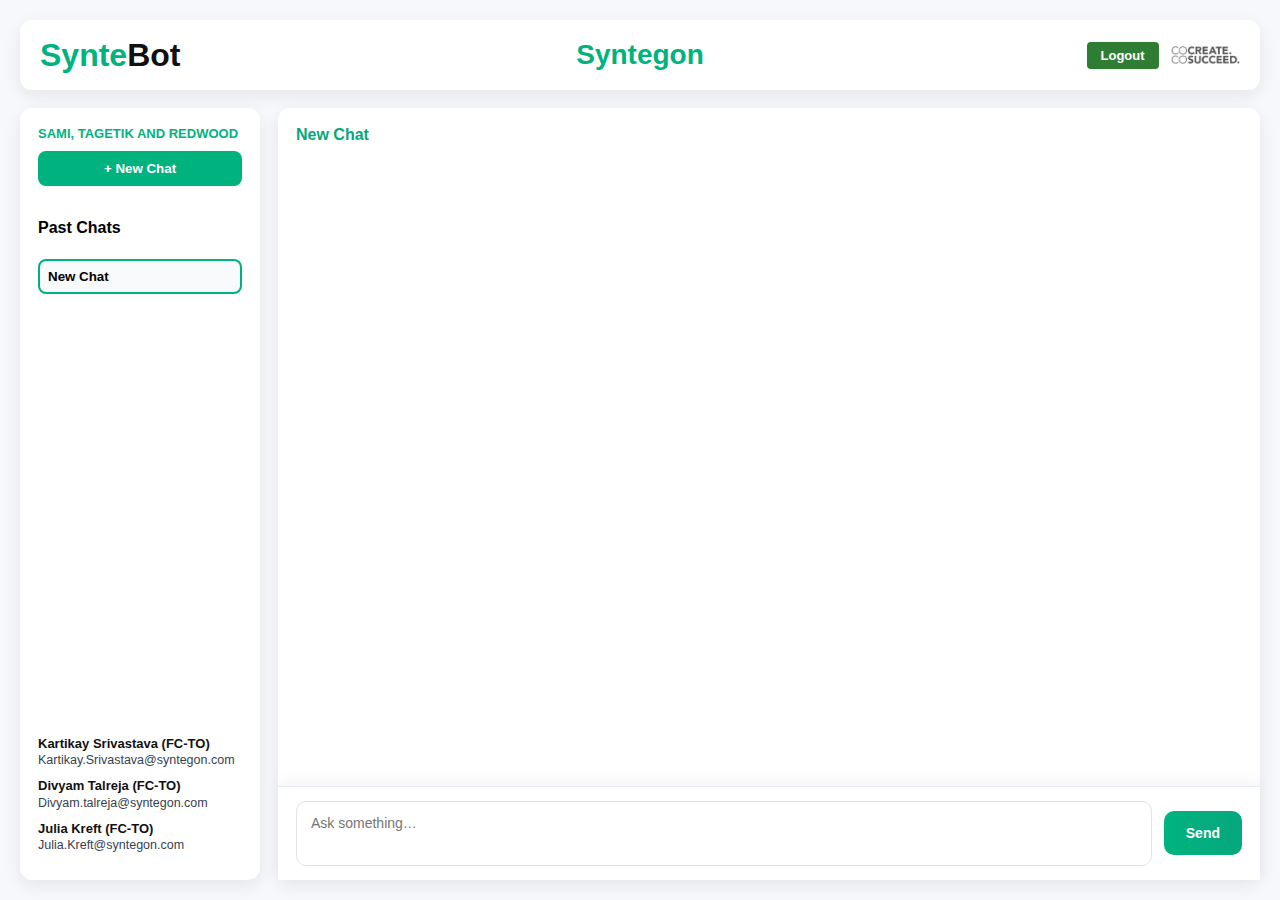
<file: templates/index.html>
<!DOCTYPE html>
<html lang="en">
<head>
  <meta charset="UTF-8" />
  <title>SynteBot — Enterprise Chat</title>
  <link rel="stylesheet" href="/static/style.css" />
</head>
<body>

<div class="layout">

  <!-- HEADER -->
  <header class="header">
    <div class="header-left">
      <h1>
        <span class="synte">Synte</span><span class="bot">Bot</span>
      </h1>
    </div>
  
    <div class="header-center">
      <h1 class="syntegon">Syntegon</h1>
    </div>
  
    <div class="header-right">
      <a href="/logout" class="logout-btn">Logout</a>
  
      <img
        src="/static/coc.png"
        alt="CoCreate CoSucceed"
        class="cocreate-logo"
      />
    </div>
  </header>
  
  <!-- SIDEBAR -->
  <aside class="sidebar">
    <div class="sidebar-heading">SAMI, Tagetik and Redwood</div>

    <button id="newChatBtn" class="new-chat-btn">+ New Chat</button>

    <!-- Past Chats -->
    <div class="past-prompts">
      <h4>Past Chats</h4>
      <div id="past-prompts" class="past-list"></div>
    </div>

    <!-- Contacts -->
    <div class="contact">
      <div class="contact-name">Kartikay Srivastava (FC-TO)</div>
      <div class="contact-email">Kartikay.Srivastava@syntegon.com</div>
    </div>
    
    <div class="contact">
      <div class="contact-name">Divyam Talreja (FC-TO)</div>
      <div class="contact-email">Divyam.talreja@syntegon.com</div>
    </div>
    
    <div class="contact">
      <div class="contact-name">Julia Kreft (FC-TO)</div>
      <div class="contact-email">Julia.Kreft@syntegon.com</div>
    </div>    
  </aside>

  <!-- CHAT -->
  <main class="chat">
    <div class="chat-title"></div>
    <div id="messages" class="messages"></div>

    <div class="composer">
      <textarea id="input" rows="2" placeholder="Ask something…"></textarea>
      <button id="send">Send</button>
    </div>
  </main>

</div>

<script src="/static/script.js"></script>
</body>
</html>
</file>
<file: static/style.css>
:root {
    --bg: #f6f8fb;
    --surface: #ffffff;
    --green: #00b37e;
    --green-dark: #06a77d;
    --muted: #6b7280;
    --radius: 12px;
    --shadow: 0 6px 18px rgba(20,20,35,0.08);
  }
  
  /* ============================= */
  /* GLOBAL */
  /* ============================= */
  
  * {
    box-sizing: border-box; /* 🔥 PREVENT ALL CLIPPING ISSUES */
  }
  
  body {
    margin: 0;
    background: var(--bg);
    font-family: Inter, Arial, sans-serif;
    height: 100vh;
    overflow: hidden;
  }
  
  /* ============================= */
  /* LAYOUT */
  /* ============================= */
  
  .layout {
    display: grid;
    grid-template-columns: 240px 1fr;
    grid-template-rows: 70px 1fr;
    gap: 18px;
    height: 100vh;
    padding: 20px;
  }
  
  /* ============================= */
  /* HEADER */
  /* ============================= */
  
  .header {
    grid-column: 1 / 3;
    background: var(--surface);
    display: flex;
    align-items: center;
    padding: 12px 20px;
    border-radius: var(--radius);
    box-shadow: var(--shadow);
    position: relative;
  }
  
  .header-left { z-index: 2; }
  
  .header-center {
    position: absolute;
    left: 50%;
    transform: translateX(-50%);
  }
  
  .header-right {
    margin-left: auto;
    display: flex;
    align-items: center;
    gap: 12px;
  }
  
  .synte { color: var(--green); }
  .bot { color: #111; }
  
  .syntegon {
    color: var(--green);
    font-size: 28px;
    font-weight: 700;
  }
  
  .cocreate-logo {
    height: 18px;
    max-width: 160px;
    object-fit: contain;
    opacity: 0.75;
  }
  
  /* ============================= */
  /* SIDEBAR */
  /* ============================= */
  
  .sidebar {
    background: var(--surface);
    padding: 18px;
    border-radius: var(--radius);
    box-shadow: var(--shadow);
  
    /* ✅ IMPORTANT FIX */
    display: flex;
    flex-direction: column;
    height: 100%;
    min-height: 0;
  
    /* ✅ DO NOT scroll whole sidebar */
    overflow: hidden;
  }
  
  .sidebar-heading {
    font-size: 13px;
    font-weight: 600;
    color: var(--green);
    margin-bottom: 10px;
    text-transform: uppercase;
  }
  
  .new-chat-btn {
    width: 100%;
    padding: 10px;
    margin-bottom: 12px;
    background: var(--green);
    color: white;
    border: none;
    border-radius: 8px;
    font-weight: 600;
    cursor: pointer;
  }
  
  .new-chat-btn:hover {
    background: var(--green-dark);
  }
  
  /* ✅ Past chats should scroll, not contacts */
  .past-prompts {
    flex: 1;
    min-height: 0;
    overflow-y: auto;
  }
  
  /* Past chat buttons */
  .past-list button {
    width: 100%;
    padding: 8px;
    border-radius: 8px;
    border: 1px solid #e5e9f0;
    background: #f9fafb;
    text-align: left;
    margin-bottom: 6px;
    opacity: 0.85;
    cursor: default;
    pointer-events: none;
  }
  
  /* ============================= */
  /* CONTACTS – ALWAYS AT BOTTOM */
  /* ============================= */
  
  /* ✅ Push all contacts to bottom without HTML changes */
  .contact:first-of-type {
    margin-top: auto;
  }
  
  .contact {
    margin-bottom: 8px;
    font-size: 13px;
    line-height: 1.35;
  }
  
  .contact-name {
    font-weight: 600;
    color: #111;
    word-break: break-word;
  }
  
  .contact-email {
    font-size: 12.5px;
    color: #374151;
    word-break: break-all;
  }
  
  /* ============================= */
  /* CHAT CONTAINER */
  /* ============================= */
  
  .chat {
    background: var(--surface);
    border-radius: var(--radius);
    box-shadow: var(--shadow);
  
    display: flex;
    flex-direction: column;
    height: 100%;
    min-height: 0;
  
    /* IMPORTANT: never clip children */
    overflow: visible;
  }
  
  /* ============================= */
  /* CHAT TITLE */
  /* ============================= */
  
  .chat-title {
    padding: 18px 18px 10px;
    font-weight: 700;
    color: var(--green-dark);
  }
  
  /* ============================= */
  /* MESSAGES (ONLY SCROLL AREA) */
  /* ============================= */
  
  #messages {
    flex: 1;
    min-height: 0;
    overflow-y: auto;
  
    padding: 0 18px 18px;
    display: flex;
    flex-direction: column;
    gap: 12px;
  
    scroll-behavior: smooth;
  }
  
  /* ============================= */
  /* CHAT BUBBLES */
  /* ============================= */
  
  .bubble {
    max-width: 75%;
    padding: 12px 16px;
    border-radius: 14px;
    white-space: pre-wrap;
    word-break: break-word;
    line-height: 1.5;
  }
  
  .bot-msg {
    background: #f3faf6;
    align-self: flex-start;
  }
  
  .user-msg {
    background: linear-gradient(90deg, var(--green), var(--green-dark));
    color: white;
    align-self: flex-end;
  }
  
  /* ============================= */
  /* TYPING INDICATOR */
  /* ============================= */
  
  .bubble.bot-msg.typing {
    font-style: italic;
    opacity: 0.85;
  }
  
  .bubble.bot-msg.typing::after {
    content: " ⠋";
    animation: dots 1.2s infinite;
  }
  
  @keyframes dots {
    0% { content: " ⠋"; }
    25% { content: " ⠙"; }
    50% { content: " ⠹"; }
    75% { content: " ⠸"; }
  }
  
  /* ============================= */
  /* INPUT / COMPOSER */
  /* ============================= */
  
  .composer {
    display: flex;
    align-items: center;
    gap: 12px;
  
    padding: 14px 18px;
  
    background: var(--surface);
    border-top: 1px solid #e5e9f0;
    box-shadow: 0 -6px 12px rgba(0,0,0,0.04);
  
    flex-shrink: 0;
  }
  
  /* ============================= */
  /* TEXTAREA (CLIPPING FIXED) */
  /* ============================= */
  
  .composer textarea {
    flex: 1;
    width: 100%;
    min-height: 44px;
    max-height: 120px;
  
    padding: 12px 14px;
    border-radius: 10px;
    border: 1px solid #e0e3e8;
  
    font-family: inherit;
    font-size: 14px;
    line-height: 1.4;
    resize: none;
  }
  
  .composer textarea:focus {
    outline: none;
    border-color: var(--green);
    box-shadow: 0 0 0 2px rgba(0,179,126,0.12);
  }
  
  /* ============================= */
  /* SEND BUTTON */
  /* ============================= */
  
  #send {
    background: linear-gradient(90deg, var(--green), var(--green-dark));
    color: white;
  
    padding: 10px 22px;
    min-height: 44px;
  
    border-radius: 10px;
    border: none;
  
    font-weight: 600;
    font-size: 14px;
    cursor: pointer;
    white-space: nowrap;
  }
  
  #send:hover {
    opacity: 0.92;
  }
  
  #send:disabled {
    opacity: 0.6;
    cursor: not-allowed;
  }
  
  /* ============================= */
  /* LOGOUT */
  /* ============================= */
  
  a.logout-btn {
    background: #2e7d32;
    color: white;
    padding: 6px 14px;
    border-radius: 4px;
    text-decoration: none;
    font-size: 13px;
    font-weight: 600;
  }
  
  a.logout-btn:hover {
    background: #1b5e20;
  }
  
  /* ============================= */
  /* FEEDBACK – INLINE, CLICKABLE */
  /* ============================= */
  
  .feedback {
    display: inline-flex;
    align-items: center;
    gap: 10px;
  
    max-width: 75%;
    margin: 6px 0 12px 6px;
  
    font-size: 12px;
    color: #6b7280;
  }
  
  /* Icon buttons */
  .feedback button {
    background: transparent;
    border: none;
    cursor: pointer;
  
    font-size: 13px;
    line-height: 1;
    padding: 2px 4px;
  
    opacity: 0.7;
  }
  
  .feedback button:hover {
    opacity: 1;
  }
  
  .feedback.disabled {
    opacity: 0.45;
    pointer-events: none;
  }
  
  /* ============================= */
  /* COMMENT BOX */
  /* ============================= */
  
  .feedback-comment-box {
    margin: 6px 0 14px 6px;
    max-width: 75%;
  }
  
  .feedback-comment-box textarea {
    width: 100%;
    min-height: 60px;
  
    font-size: 12.5px;
    padding: 8px 10px;
  
    border-radius: 6px;
    border: 1px solid #e5e7eb;
    resize: vertical;
  
    font-family: inherit;
  }
  
  .feedback-comment-box textarea:focus {
    outline: none;
    border-color: var(--green);
    box-shadow: 0 0 0 2px rgba(0,179,126,0.12);
  }
  
  /* Send button for comment */
  .feedback-comment-actions {
    margin-top: 6px;
    text-align: right;
  }
  
  .feedback-comment-actions button {
    background: linear-gradient(90deg, var(--green), var(--green-dark));
    color: white;
  
    padding: 8px 16px;
    border-radius: 8px;
    border: none;
  
    font-size: 13px;
    font-weight: 600;
    cursor: pointer;
    white-space: nowrap;
  
    box-shadow: 0 2px 6px rgba(0, 179, 126, 0.35);
  }
  
  .feedback-comment-actions button:hover {
    opacity: 0.92;
  }
  
  .feedback-comment-actions button:disabled {
    opacity: 0.6;
    cursor: not-allowed;
  }
  
  /* Thank you message */
  .feedback-thankyou {
    font-size: 12px;
    color: #6b7280;
    margin-left: 4px;
  }
</file>
